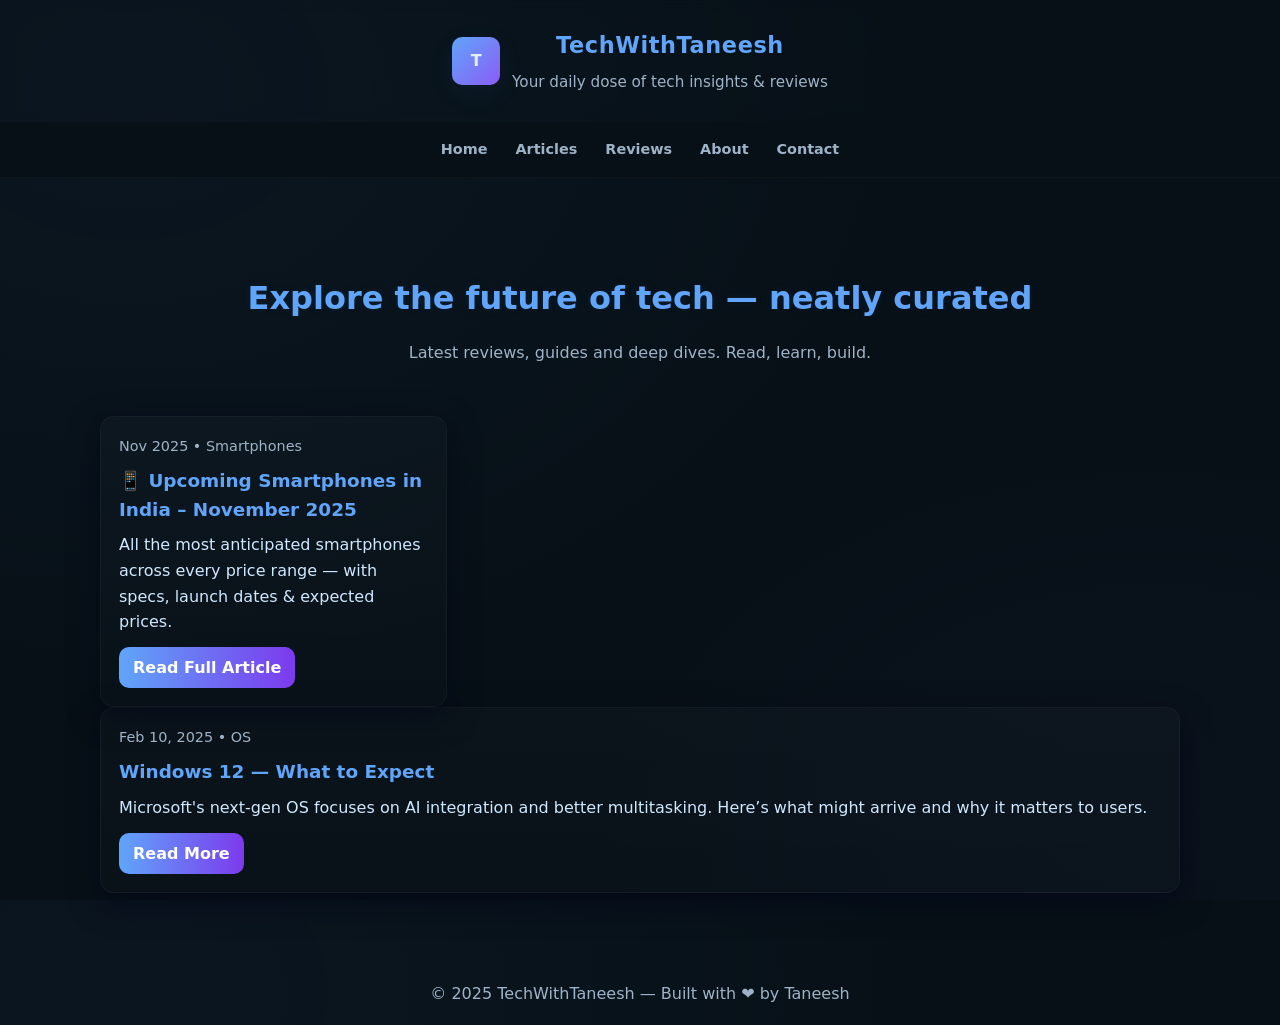
<file: index.html>
<!doctype html>
<html lang="en">
<head>
<meta charset="utf-8" />
<meta name="viewport" content="width=device-width,initial-scale=1" />
<title>TechWithTaneesh</title>
<link rel="stylesheet" href="style.css">
</head>
<body>
  <header class="header">
    <div class="brand">
      <div class="logo">T</div>
      <div>
        <h1>TechWithTaneesh</h1>
        <div class="tagline">Your daily dose of tech insights & reviews</div>
      </div>
    </div>
  </header>

  <div class="navwrap">
    <nav class="nav">
      <a href="index.html">Home</a>
      <a href="articles.html">Articles</a>
      <a href="reviews.html">Reviews</a>
      <a href="about.html">About</a>
      <a href="contact.html">Contact</a>
    </nav>
  </div>

  <section class="hero">
    <h2>Explore the future of tech — neatly curated</h2>
    <p>Latest reviews, guides and deep dives. Read, learn, build.</p>
  </section>

  <main class="container">
    <div class="grid">
    
    <article class="card">
      <div class="meta">Nov 2025 • Smartphones</div>
      <h3>📱 Upcoming Smartphones in India – November 2025</h3>
      <p>All the most anticipated smartphones across every price range — with specs, launch dates & expected prices.</p>
      <div class="actions">
        <a class="read-more" href="november-smartphones.html">Read Full Article</a>
      </div>
    </article>

  </div>
</section>

      <article class="card">
        <div class="meta">Feb 10, 2025 • OS</div>
        <h3>Windows 12 — What to Expect</h3>
        <p>Microsoft's next-gen OS focuses on AI integration and better multitasking. Here’s what might arrive and why it matters to users.</p>
        <div class="actions">
          <a class="read-more" href="article2.html">Read More</a>
        </div>
      </article>

    </div>
  </main>

  <footer class="footer">© 2025 TechWithTaneesh — Built with ❤️ by Taneesh</footer>
</body>
</html>
</file>
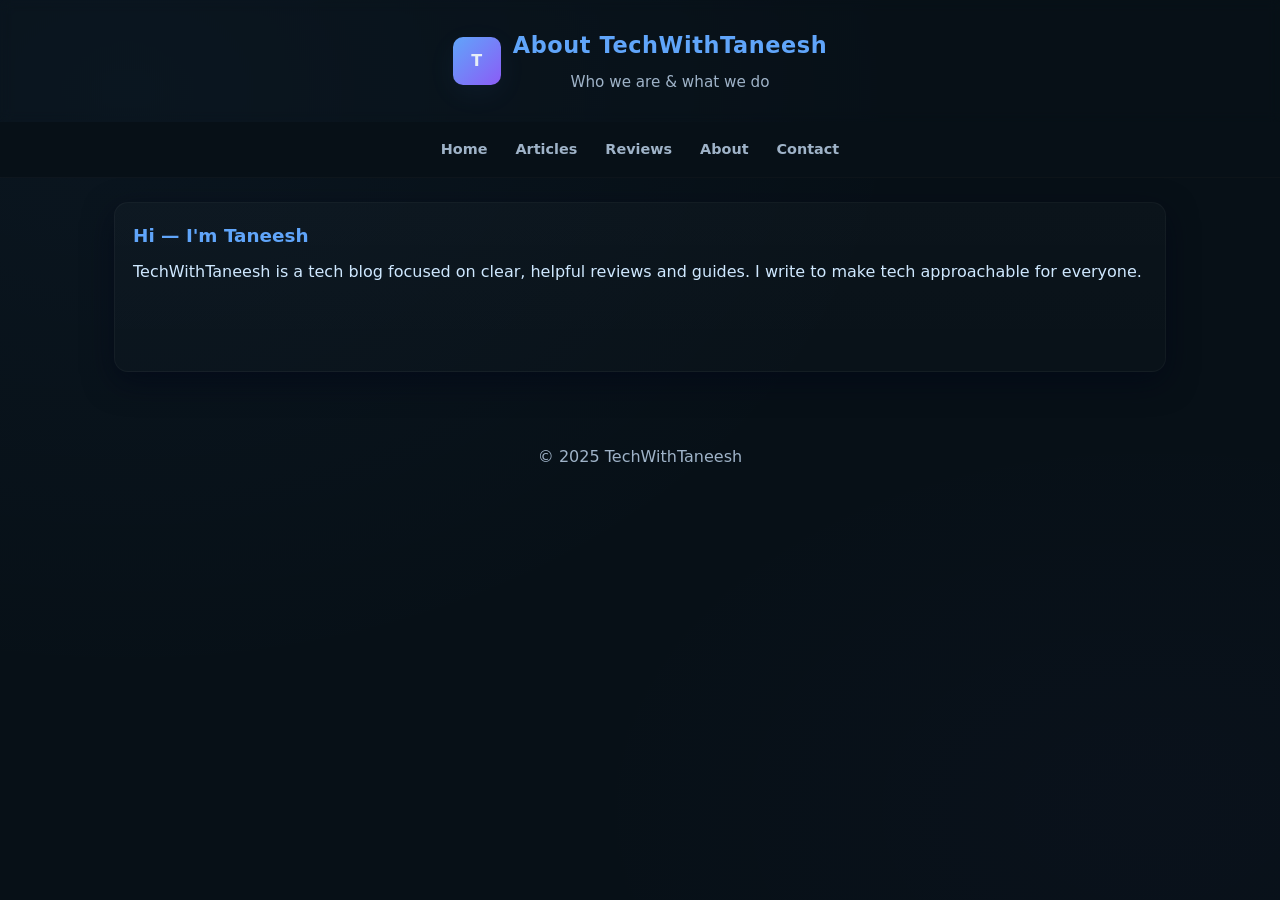
<file: about.html>
<!doctype html>
<html lang="en">
<head><meta charset="utf-8" /><meta name="viewport" content="width=device-width,initial-scale=1" /><title>About - TechWithTaneesh</title><link rel="stylesheet" href="style.css"></head>
<body>
  <header class="header"><div class="brand"><div class="logo">T</div><div><h1>About TechWithTaneesh</h1><div class="tagline">Who we are & what we do</div></div></div></header>
  <div class="navwrap"><nav class="nav"><a href="index.html">Home</a><a href="articles.html">Articles</a><a href="reviews.html">Reviews</a><a href="about.html">About</a><a href="contact.html">Contact</a></nav></div>
  <main class="container" style="padding:24px;">
    <div class="card"><h3>Hi — I'm Taneesh</h3><p>TechWithTaneesh is a tech blog focused on clear, helpful reviews and guides. I write to make tech approachable for everyone.</p></div>
  </main>
  <footer class="footer">© 2025 TechWithTaneesh</footer>
</body>
</html>
</file>
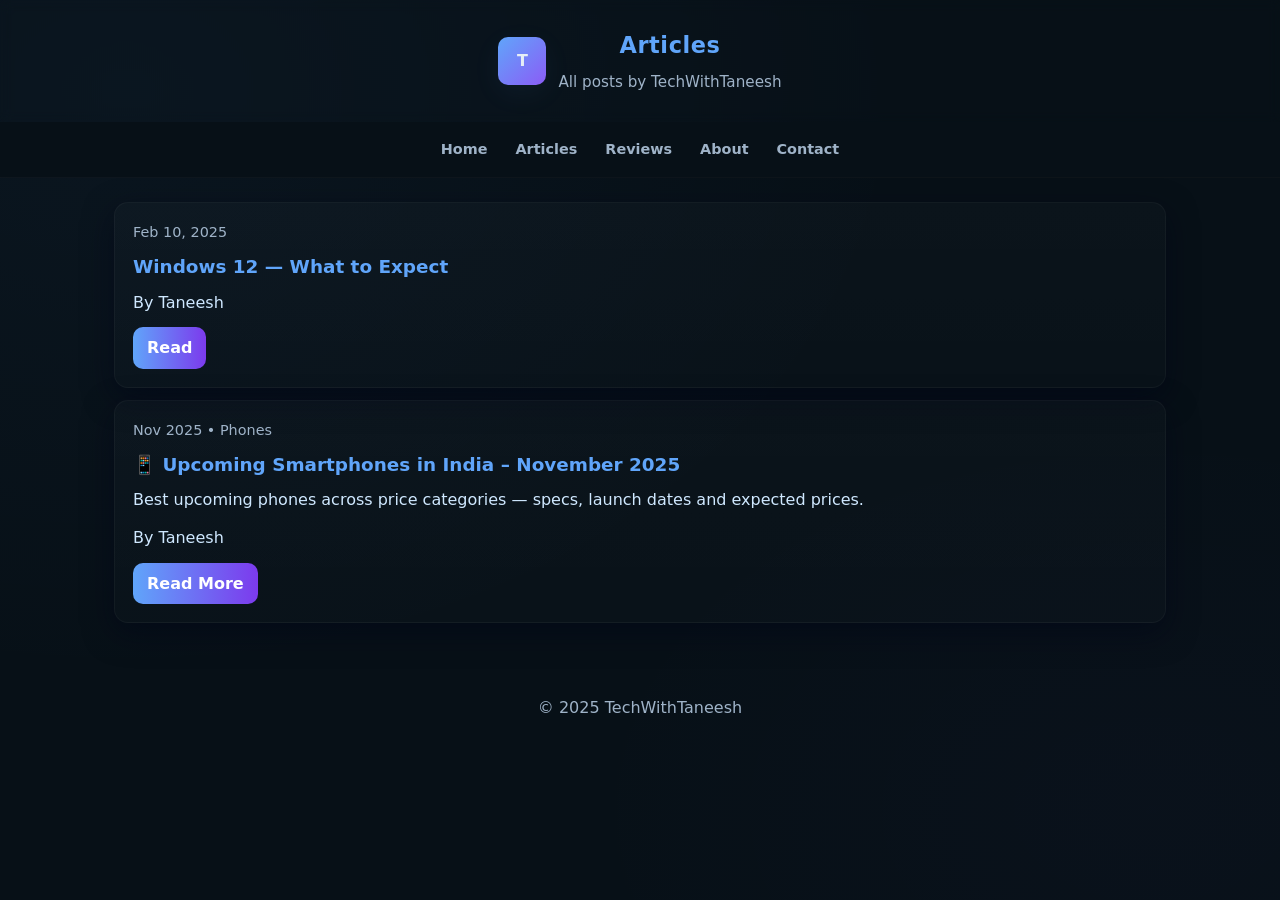
<file: articles.html>
<!doctype html>
<html lang="en">
<head><meta charset="utf-8" /><meta name="viewport" content="width=device-width,initial-scale=1" /><title>Articles - TechWithTaneesh</title><link rel="stylesheet" href="style.css"></head>
<body>
  <header class="header"><div class="brand"><div class="logo">T</div><div><h1>Articles</h1><div class="tagline">All posts by TechWithTaneesh</div></div></div></header>
  <div class="navwrap"><nav class="nav"><a href="index.html">Home</a><a href="articles.html">Articles</a><a href="reviews.html">Reviews</a><a href="about.html">About</a><a href="contact.html">Contact</a></nav></div>
  <main class="container" style="padding:24px;">
    <div class="grid" style="grid-template-columns:1fr; gap:12px;">
      <article class="card"><div class="meta">Feb 10, 2025</div><h3>Windows 12 — What to Expect</h3><p>By Taneesh</p><div class="actions"><a class="read-more" href="article2.html">Read</a></div></article>
      <article class="card">
  <div class="meta">Nov 2025 • Phones</div>
  <h3>📱 Upcoming Smartphones in India – November 2025</h3>
  <p>Best upcoming phones across price categories — specs, launch dates and expected prices.</h3><p>By Taneesh</p>
  <div class="actions">
    <a class="read-more" href="november-smartphones.html">Read More</a>
  </div>
</article>

    </div>
  </main>
  <footer class="footer">© 2025 TechWithTaneesh</footer>
</body>
</html>
</file>
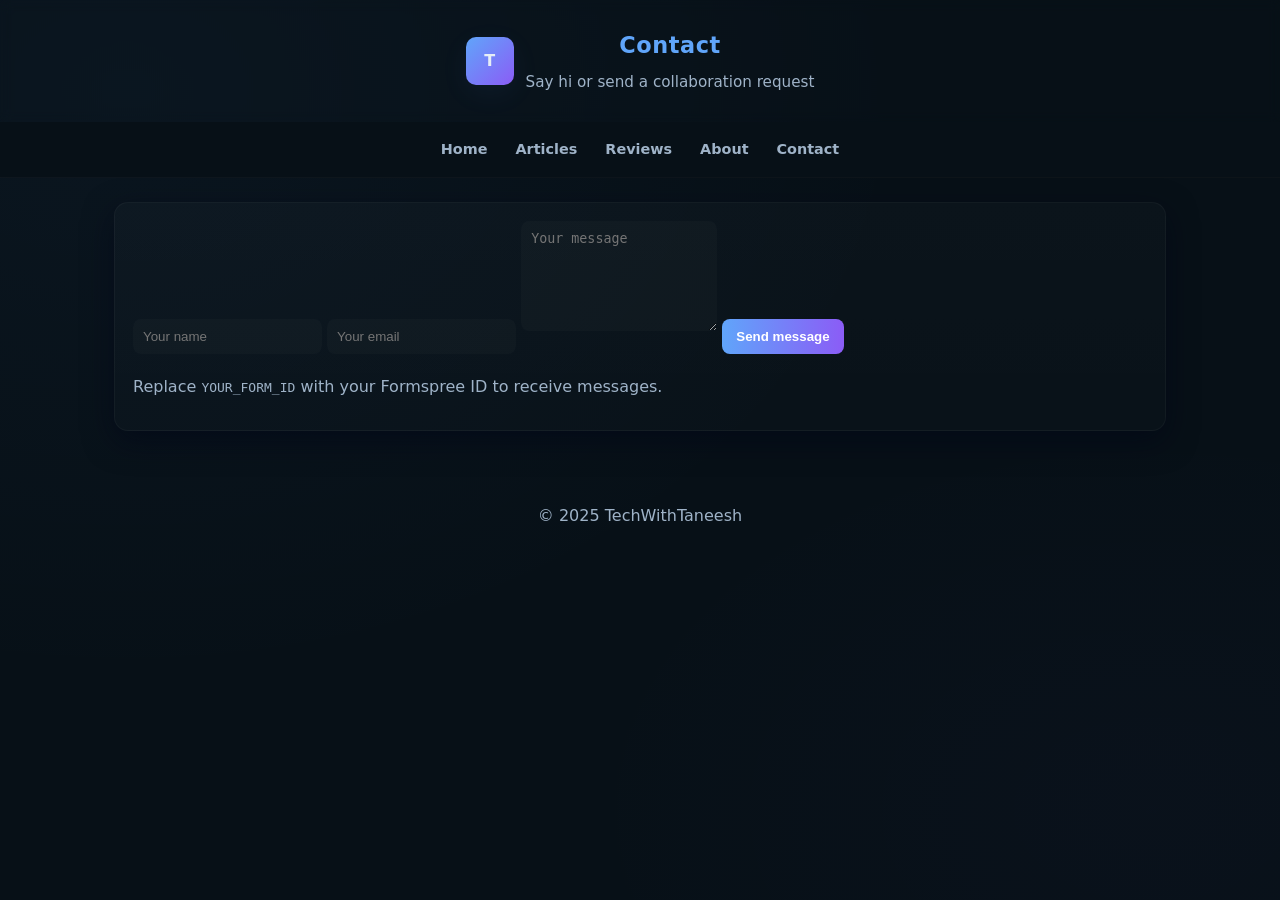
<file: contact.html>
<!doctype html>
<html lang="en">
<head><meta charset="utf-8" /><meta name="viewport" content="width=device-width,initial-scale=1" /><title>Contact - TechWithTaneesh</title><link rel="stylesheet" href="style.css"></head>
<body>
  <header class="header"><div class="brand"><div class="logo">T</div><div><h1>Contact</h1><div class="tagline">Say hi or send a collaboration request</div></div></div></header>
  <div class="navwrap"><nav class="nav"><a href="index.html">Home</a><a href="articles.html">Articles</a><a href="reviews.html">Reviews</a><a href="about.html">About</a><a href="contact.html">Contact</a></nav></div>
  <main class="container" style="padding:24px;">
    <div class="card">
      <form action="https://formspree.io/f/YOUR_FORM_ID" method="POST">
        <input name="name" placeholder="Your name" required style="margin-bottom:10px;padding:10px;border-radius:8px;border:none;background:rgba(255,255,255,0.02);color:var(--text);">
        <input name="_replyto" type="email" placeholder="Your email" required style="margin-bottom:10px;padding:10px;border-radius:8px;border:none;background:rgba(255,255,255,0.02);color:var(--text);">
        <textarea name="message" rows="6" placeholder="Your message" required style="margin-bottom:10px;padding:10px;border-radius:8px;border:none;background:rgba(255,255,255,0.02);color:var(--text);"></textarea>
        <button type="submit" style="padding:10px 14px;border-radius:8px;border:none;background:linear-gradient(90deg,var(--accent),#8b5cf6);color:white;font-weight:700;">Send message</button>
      </form>
      <p style="color:var(--muted); margin-top:10px">Replace <code>YOUR_FORM_ID</code> with your Formspree ID to receive messages.</p>
    </div>
  </main>
  <footer class="footer">© 2025 TechWithTaneesh</footer>
</body>
</html>
</file>
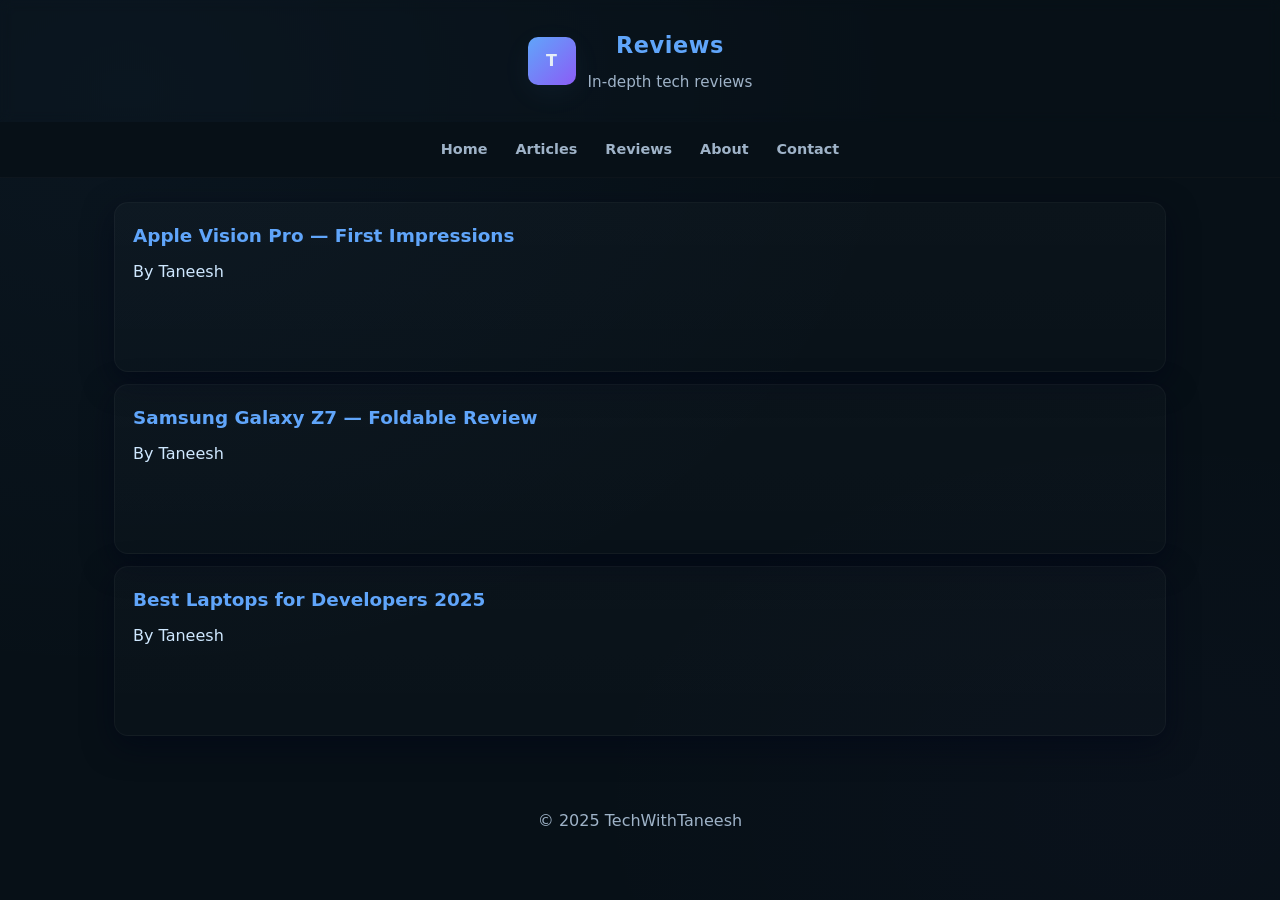
<file: reviews.html>
<!doctype html>
<html lang="en">
<head><meta charset="utf-8" /><meta name="viewport" content="width=device-width,initial-scale=1" /><title>Reviews - TechWithTaneesh</title><link rel="stylesheet" href="style.css"></head>
<body>
  <header class="header"><div class="brand"><div class="logo">T</div><div><h1>Reviews</h1><div class="tagline">In-depth tech reviews</div></div></div></header>
  <div class="navwrap"><nav class="nav"><a href="index.html">Home</a><a href="articles.html">Articles</a><a href="reviews.html">Reviews</a><a href="about.html">About</a><a href="contact.html">Contact</a></nav></div>
  <main class="container" style="padding:24px;">
    <div class="grid" style="grid-template-columns:1fr; gap:12px;">
      <article class="card"><h3>Apple Vision Pro — First Impressions</h3><p>By Taneesh</p></article>
      <article class="card"><h3>Samsung Galaxy Z7 — Foldable Review</h3><p>By Taneesh</p></article>
      <article class="card"><h3>Best Laptops for Developers 2025</h3><p>By Taneesh</p></article>
    </div>
  </main>
  <footer class="footer">© 2025 TechWithTaneesh</footer>
</body>
</html>
</file>
<file: style.css>
/* TechWithTaneesh - Final Dark Modern Grid Theme */
:root{
  --bg:#071017;
  --panel:#0f1720;
  --muted:#9fb3c8;
  --text:#e6eef6;
  --accent:#60a5fa;
  --glass: rgba(255,255,255,0.03);
}
*{box-sizing:border-box}
html,body{height:100%}
body{
  margin:0;
  font-family: 'Poppins', system-ui, -apple-system, "Segoe UI", Roboto, "Helvetica Neue", Arial;
  background: radial-gradient(800px 600px at 10% 10%, rgba(96,165,250,0.04), transparent),
              radial-gradient(600px 400px at 90% 90%, rgba(139,92,246,0.02), transparent),
              var(--bg);
  color:var(--text);
  -webkit-font-smoothing:antialiased;
  -moz-osx-font-smoothing:grayscale;
  line-height:1.6;
  padding-bottom:60px;
  overflow-x:hidden;
}

/* Header + Navbar */
.header {
  text-align:center;
  padding:28px 20px;
  backdrop-filter: blur(6px);
}
.brand { display:flex; align-items:center; gap:12px; justify-content:center; }
.logo{ width:48px; height:48px; border-radius:10px; background:linear-gradient(135deg,var(--accent), #8b5cf6); display:flex; align-items:center; justify-content:center; font-weight:700; box-shadow:0 8px 30px rgba(96,165,250,0.06);}
.header h1{ font-size:1.4rem; margin:0; color:var(--accent); letter-spacing:0.6px }
.tagline{ color:var(--muted); font-size:0.95rem; margin-top:6px }

/* Sticky horizontal navbar */
.navwrap{ position:sticky; top:0; z-index:80; background:rgba(6,10,14,0.45); backdrop-filter:blur(6px); border-bottom:1px solid rgba(255,255,255,0.03); }
.nav{
  display:flex;
  justify-content:center;
  gap:20px;
  padding:12px 10px;
  align-items:center;
  max-width:1100px;
  margin:0 auto;
}
.nav a{
  color:var(--muted);
  text-decoration:none;
  font-weight:600;
  padding:8px 14px;
  border-radius:10px;
  transition: all 180ms ease;
}
.nav a:hover{
  color:var(--text);
  background: linear-gradient(90deg,var(--accent), #7c3aed);
  box-shadow: 0 8px 30px rgba(96,165,250,0.06);
  transform: translateY(-3px);
}

/* Hero */
.hero{
  text-align:center;
  padding:68px 20px 36px;
  animation: fadeIn 1s ease;
}
.hero h2{ font-size:2rem; color:var(--accent); text-shadow:0 0 10px rgba(96,165,250,0.08); margin-bottom:8px}
.hero p{ color:var(--muted); font-size:1rem; margin-bottom:14px}

/* Main container with grid for articles */
.container{ width:94%; max-width:1100px; margin:20px auto 40px; padding:0; }
.grid{
  display:grid;
  grid-template-columns: repeat(3, 1fr);
  gap:20px;
  align-items:start;
}
@media(max-width:980px){
  .grid{ grid-template-columns: repeat(2,1fr); }
}
@media(max-width:600px){
  .grid{ grid-template-columns: 1fr; padding:0 12px; gap:16px; }
  .hero{ padding:44px 12px 26px; }
}

/* Card styles */
.card{
  background: linear-gradient(180deg, rgba(255,255,255,0.02), rgba(255,255,255,0.01));
  padding:18px;
  border-radius:14px;
  border:1px solid rgba(255,255,255,0.035);
  box-shadow: 0 10px 30px rgba(2,6,23,0.6);
  transition: transform 260ms ease, box-shadow 260ms ease;
  min-height:170px;
  display:flex;
  flex-direction:column;
}
.card:hover{ transform: translateY(-8px); box-shadow:0 30px 60px rgba(2,6,23,0.75); }
.card .meta{ color:var(--muted); font-size:0.9rem; margin-bottom:8px }
.card h3{ color:var(--accent); margin:0 0 8px 0; font-size:1.15rem }
.card p{ color: #cfe8ff; margin:0 0 12px 0; flex:1 }

/* Read more button aligned bottom */
.card .actions{ margin-top:auto; display:flex; justify-content:space-between; align-items:center; gap:10px; }
.read-more{
  display:inline-block;
  background: linear-gradient(90deg,var(--accent), #7c3aed);
  color:white;
  padding:8px 14px;
  border-radius:10px;
  text-decoration:none;
  font-weight:700;
  transition: transform 160ms;
}
.read-more:hover{ transform: translateY(-3px); }

/* Footer */
.footer{ text-align:center; color:var(--muted); padding:18px 10px; margin-top:30px }

/* Animations */
@keyframes fadeIn{ from{ opacity:0; transform: translateY(12px) } to{ opacity:1; transform: translateY(0) } }
/* --- NAVBAR FIX --- */
.nav {
  display: flex;
  justify-content: center;
  gap: 14px;
  padding: 10px 8px;
  align-items: center;
  max-width: 100%;
  overflow-x: auto;   /* scrollable if needed */
  white-space: nowrap; /* prevent text wrap */
  scrollbar-width: none; /* hide scrollbar for Firefox */
}
.nav::-webkit-scrollbar { display: none; } /* hide scrollbar for Chrome */
.nav a {
  flex: 0 0 auto;
  color: var(--muted);
  text-decoration: none;
  font-weight: 600;
  padding: 8px 12px;
  border-radius: 10px;
  transition: all 180ms ease;
}

/* --- MAIN CONTENT CENTER FIX --- */
.container {
  width: 96%;
  max-width: 1100px;
  margin: 0 auto;           /* centers the content perfectly */
  padding: 0 10px 40px;     /* add small right padding */
}
/* --- NAVBAR FINAL FIX FOR MOBILE --- */
.nav {
  display: flex;
  justify-content: center;
  align-items: center;
  flex-wrap: wrap;            /* now items will wrap instead of crop */
  gap: 8px;
  padding: 10px 4px;
  background-color: var(--bg);
  position: sticky;
  top: 0;
  z-index: 100;
}

.nav a {
  flex: 0 0 auto;
  color: var(--muted);
  text-decoration: none;
  font-weight: 600;
  padding: 6px 10px;          /* smaller padding for mobile */
  font-size: 0.9rem;          /* smaller text */
  border-radius: 8px;
  transition: all 0.2s ease;
}

.nav a:hover {
  color: var(--accent);
  background-color: rgba(255,255,255,0.05);
}

/* Responsive tweak for extra small screens */
@media (max-width: 480px) {
  .nav {
    gap: 6px;
    padding: 8px 2px;
  }
  .nav a {
    font-size: 0.85rem;
    padding: 5px 8px;
  }
}
</file>
